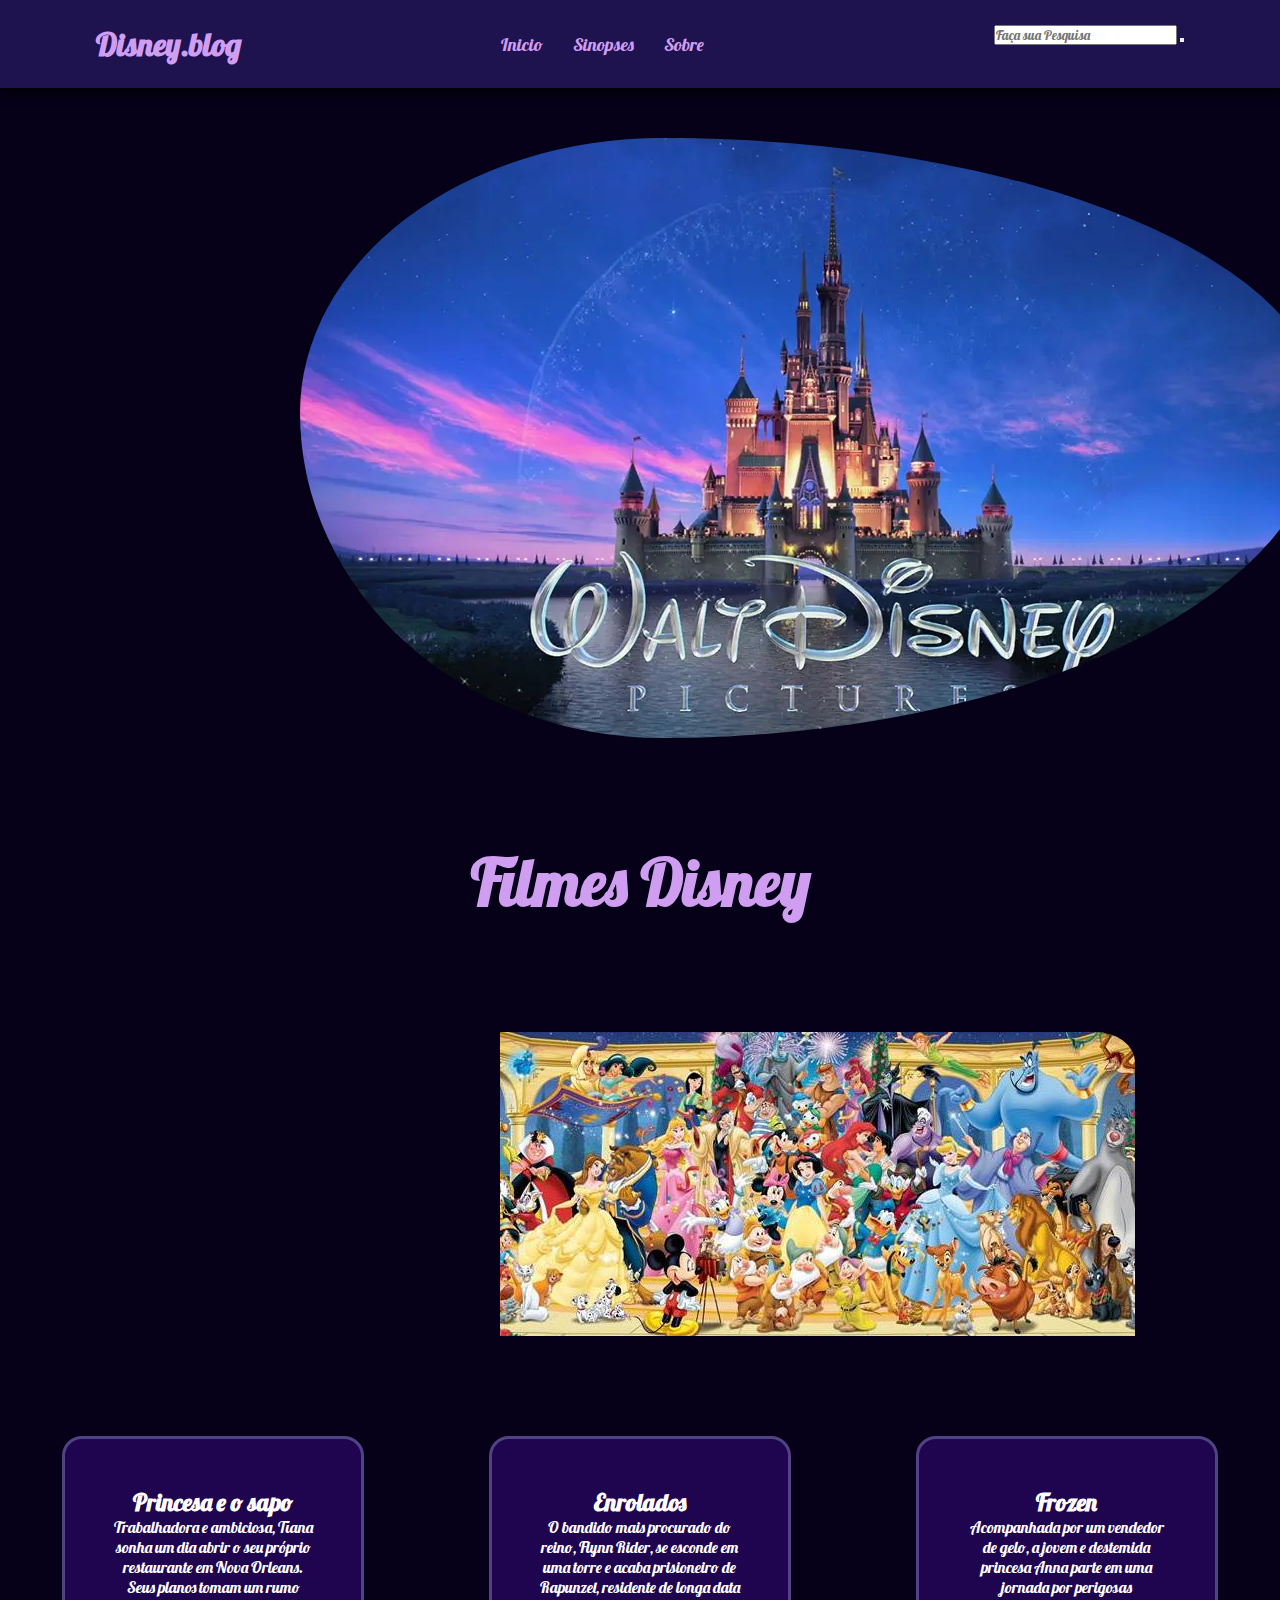
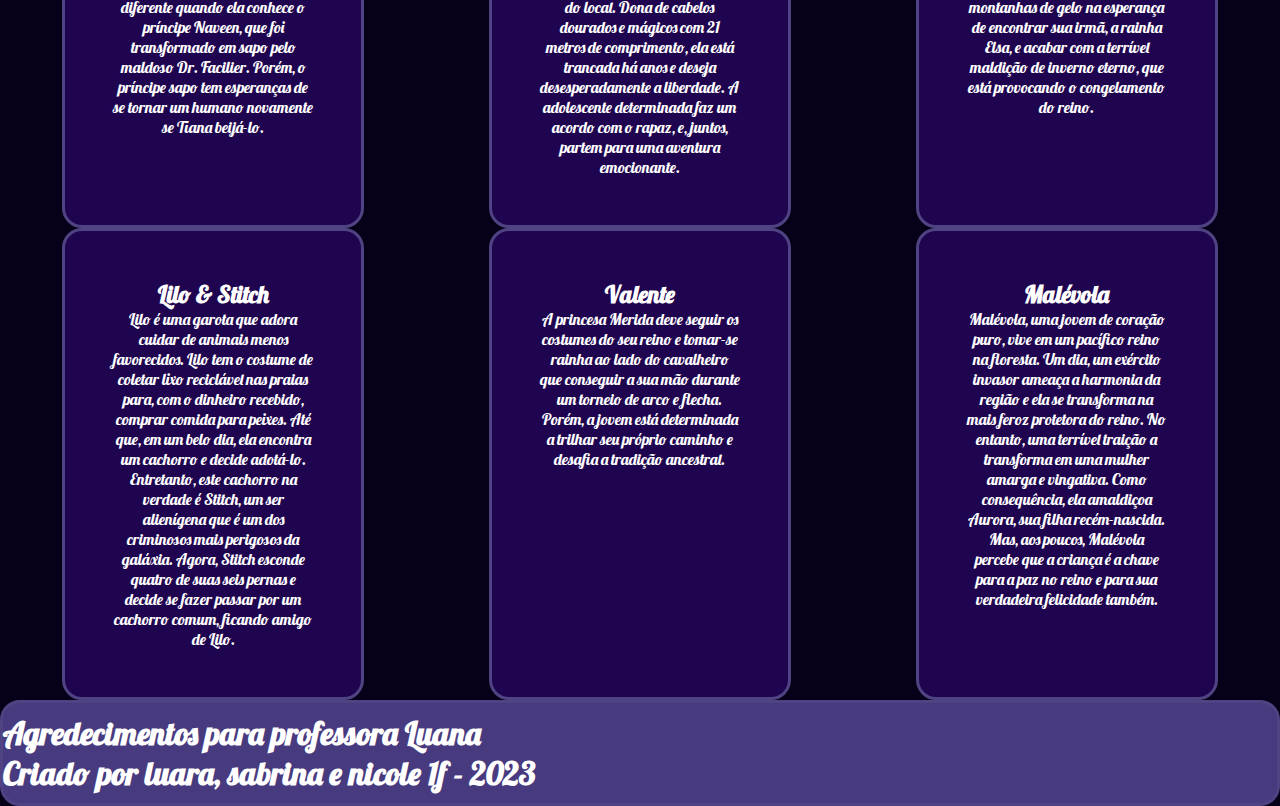
<file: blog/index.html>
<!DOCTYPE html>
<html lang="pt-br">
<head>
    <meta charset="UTF-8">
    <meta http-equiv="X-UA-Compatible" content="IE=edge">
    <meta name="viewport" content="width=device-width, initial-scale=1.0">
    <title>Blog disney</title>
    <link rel="stylesheet" href="style.css">
</head>
<body>
    <header>
        <nav class="nav-bar">
            <div class="logo">
                <h1>Disney.blog</h1>
            </div>
            <div class="nav-list">
                <ul>
                    <li class="nav-itens">
                        <a href="#" class="nav-lin">Inicio</a>
                    </li>
                    <li class="nav-itens">
                        <a href="#" class="nav-lin">Sinopses</a>
                    </li>
                    <li class="nav-itens">
                        <a href="#" class="nav-lin">Sobre</a>
                     </li>
                </ul>
            </div>
        </div>
        <div class="box-busca">
            <div class="search-box">
                
                <form method="post" action="#">
                    <input type="text" class="search-box-input" name="busca" placeholder="Faça sua Pesquisa">
                    <button class="search-box-button"><i class="search-box-icone icon icon-search"></i></button>
                
                </form>
                
            </div><!-- Search -->
        
        </div><!--Box Busca-->
        </nav>
    </header>
    <main>
        <img src="imagens/dsine.jpg" class="imagem">
    </main>
    <section>
        <h1 class="title"> Filmes Disney</h1>
        <img src="imagens/pers.jpg" class="imagemm">
    </section>

    <section class="container-films">
        <article class="bloco1">
          <h2>Princesa e o sapo</h2>
          <p>Trabalhadora e ambiciosa, Tiana sonha um dia abrir o seu próprio restaurante em Nova Orleans. Seus planos tomam um rumo diferente quando ela conhece o príncipe Naveen, que foi transformado em sapo pelo maldoso Dr. Facilier. Porém, o príncipe sapo tem esperanças de se tornar um humano novamente se Tiana beijá-lo.</p>
        </article>
        <article class="bloco2">
          <h2>Enrolados</h2>
          <p>O bandido mais procurado do reino, Flynn Rider, se esconde em uma torre e acaba prisioneiro de Rapunzel, residente de longa data do local. Dona de cabelos dourados e mágicos com 21 metros de comprimento, ela está trancada há anos e deseja desesperadamente a liberdade. A adolescente determinada faz um acordo com o rapaz, e, juntos, partem para uma aventura emocionante.</p>
        </article>
        <article class="bloco3">
          <h2>Frozen</h2>
          <p>Acompanhada por um vendedor de gelo, a jovem e destemida princesa Anna parte em uma jornada por perigosas montanhas de gelo na esperança de encontrar sua irmã, a rainha Elsa, e acabar com a terrível maldição de inverno eterno, que está provocando o congelamento do reino.</p>
        </article>
      </section>
      <section class="container-films2">
        <article class="bloco4"> 
          <h2>Lilo & Stitch</h2>
          <p>Lilo é uma garota que adora cuidar de animais menos favorecidos. Lilo tem o costume de coletar lixo reciclável nas praias para, com o dinheiro recebido, comprar comida para peixes. Até que, em um belo dia, ela encontra um cachorro e decide adotá-lo. Entretanto, este cachorro na verdade é Stitch, um ser alienígena que é um dos criminosos mais perigosos da galáxia. Agora, Stitch esconde quatro de suas seis pernas e decide se fazer passar por um cachorro comum, ficando amigo de Lilo.
      </p>
        </article>
        <article class="bloco5">
          <h2>Valente</h2>
          <p>A princesa Merida deve seguir os costumes do seu reino e tomar-se rainha ao lado do cavalheiro que conseguir a sua mão durante um torneio de arco e flecha. Porém, a jovem está determinada a trilhar seu próprio caminho e desafia a tradição ancestral.</p>
        </article>
        <article class="bloco6">
          <h2>Malévola</h2>
          <p>Malévola, uma jovem de coração puro, vive em um pacífico reino na floresta. Um dia, um exército invasor ameaça a harmonia da região e ela se transforma na mais feroz protetora do reino. No entanto, uma terrível traição a transforma em uma mulher amarga e vingativa. Como consequência, ela amaldiçoa Aurora, sua filha recém-nascida. Mas, aos poucos, Malévola percebe que a criança é a chave para a paz no reino e para sua verdadeira felicidade também.</p>
        </article>
      </section>
      <footer class="footer"><h1>Agredecimentos para professora Luana <br>Criado por luara, sabrina e nicole 1f - 2023<h1></footer>
</body>
</html>
</file>
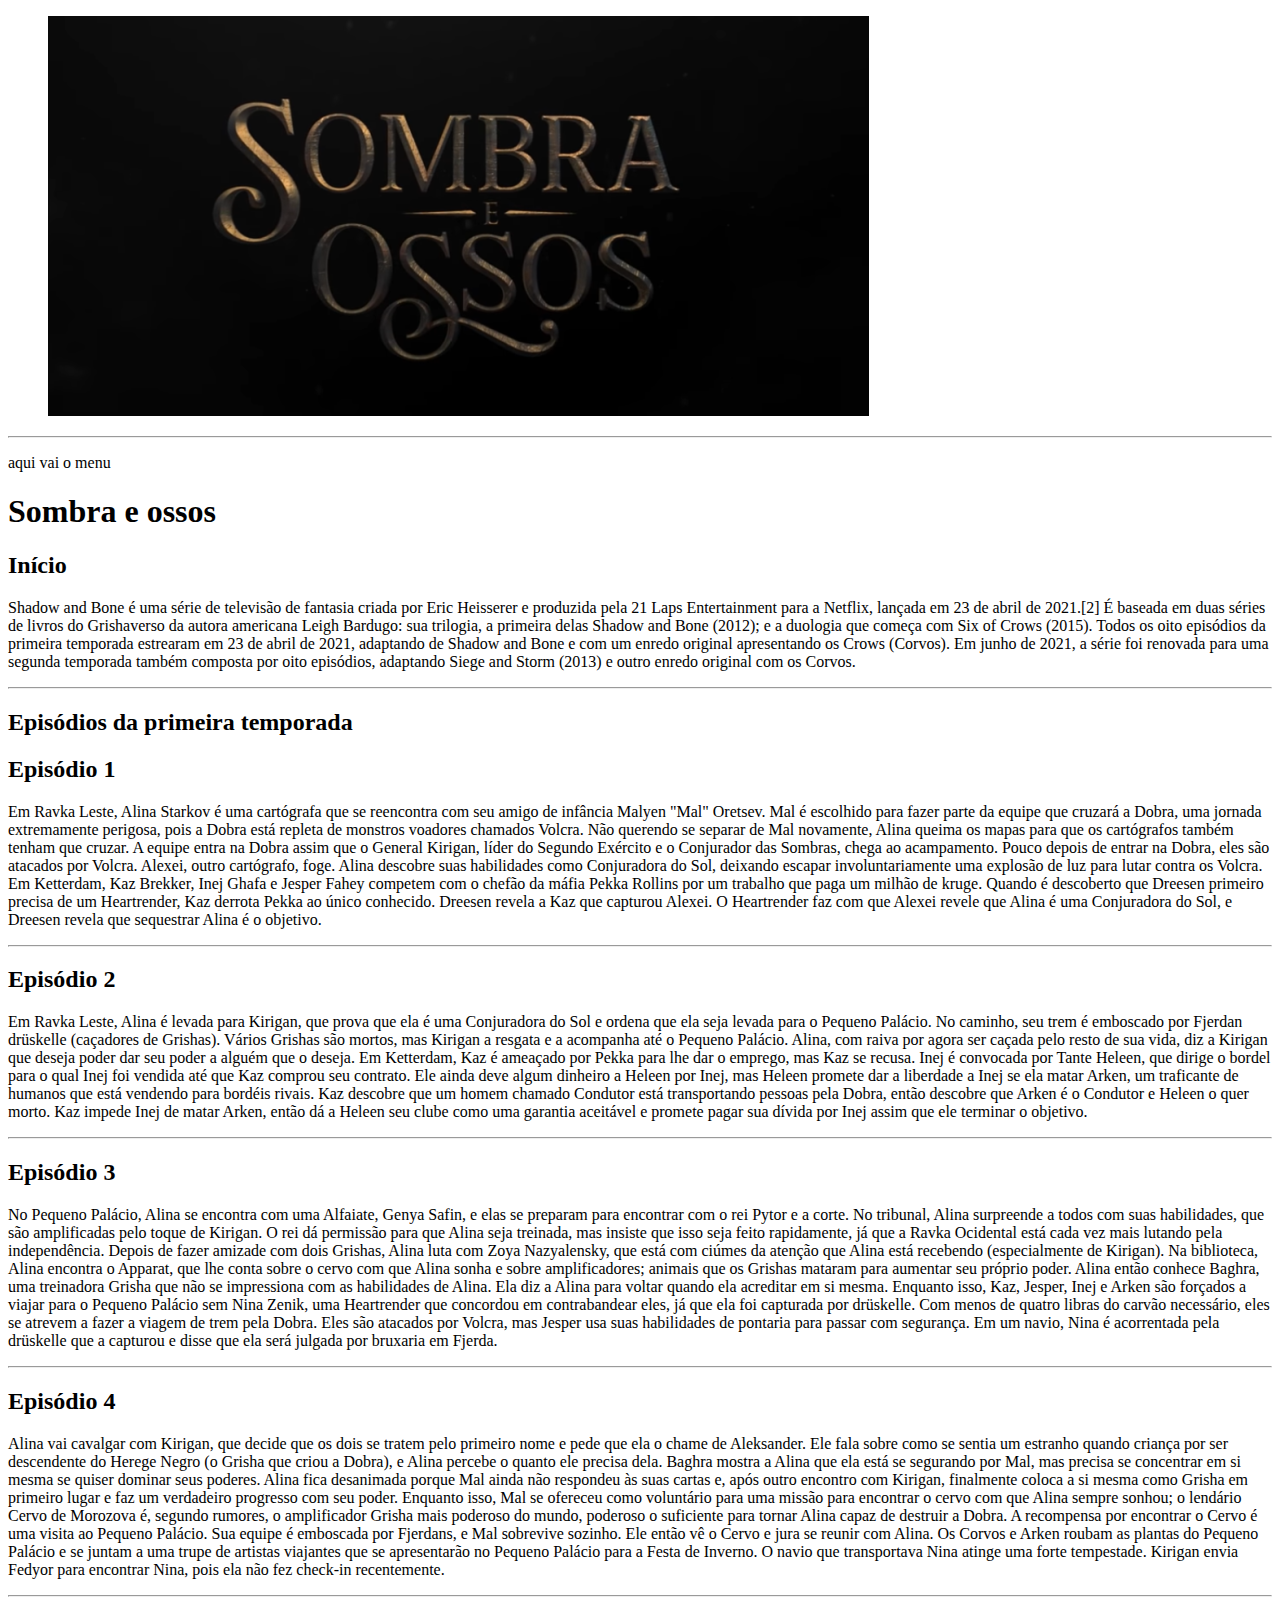
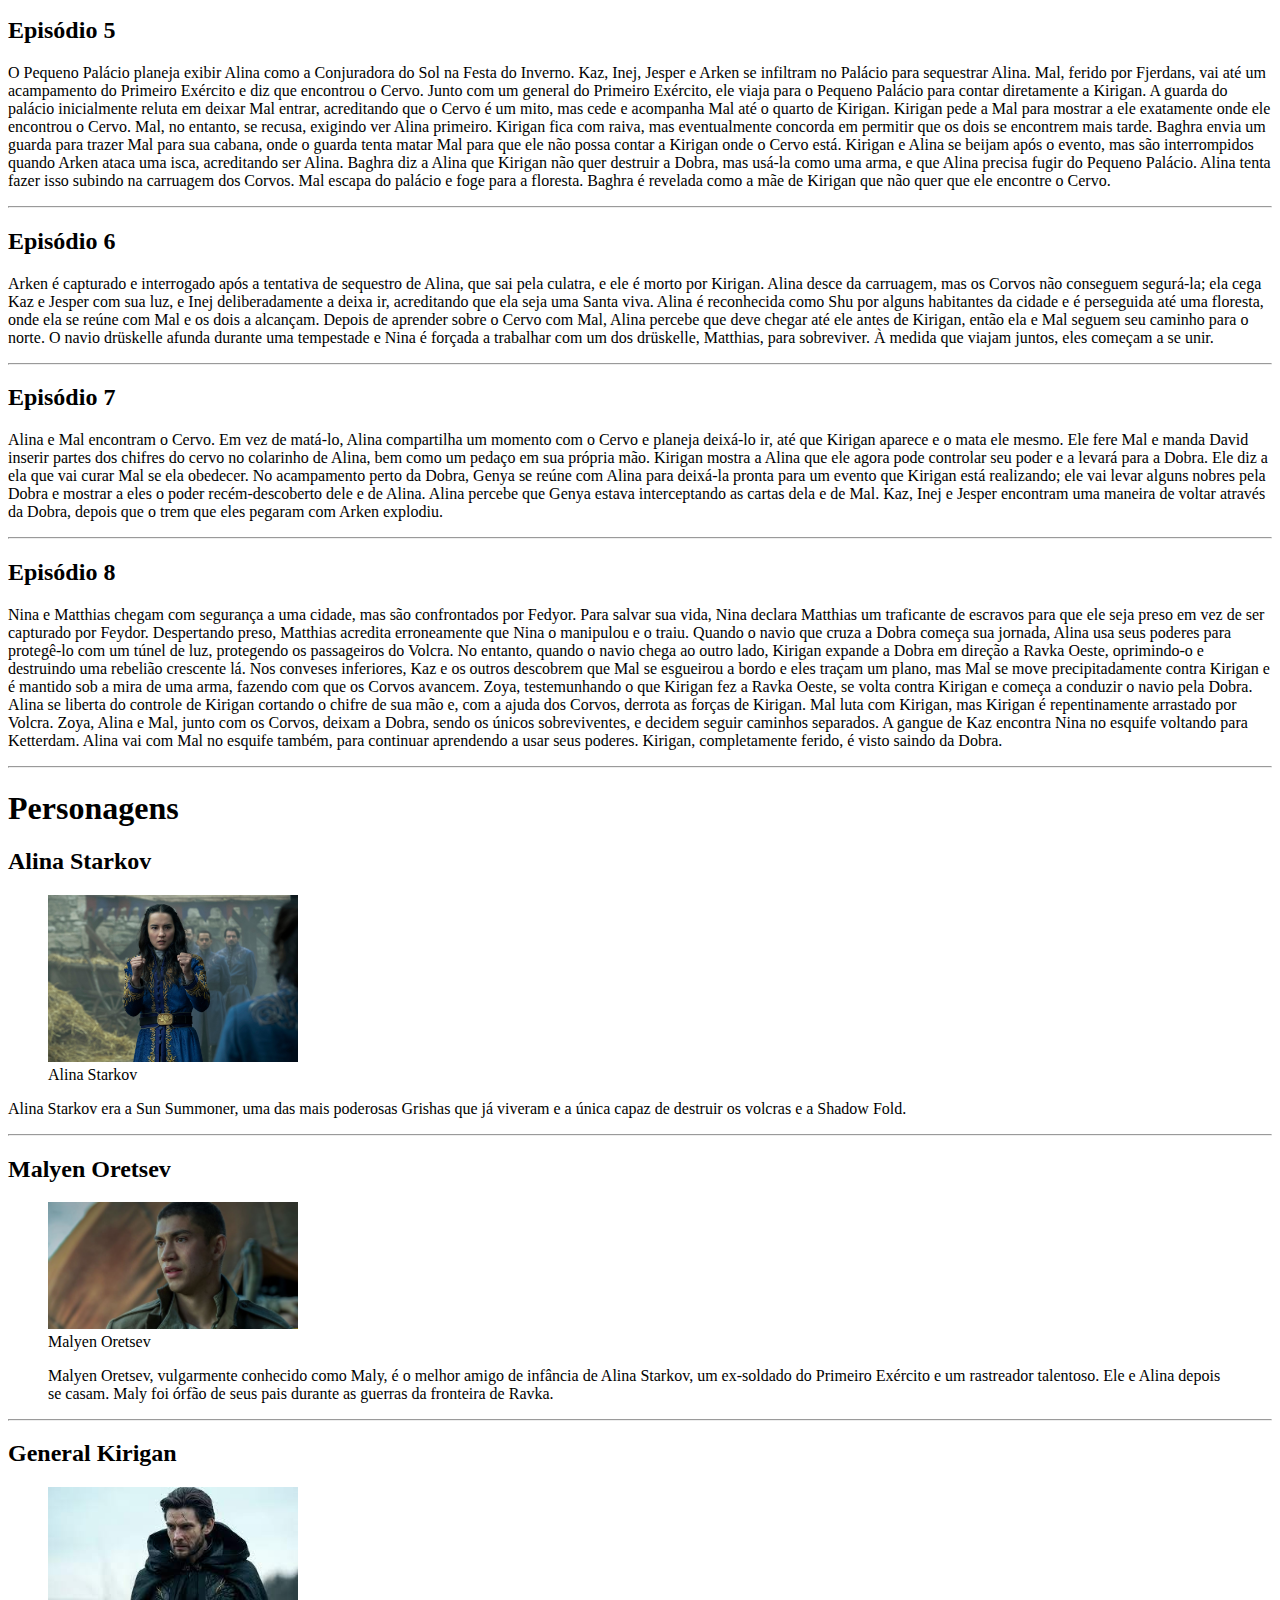
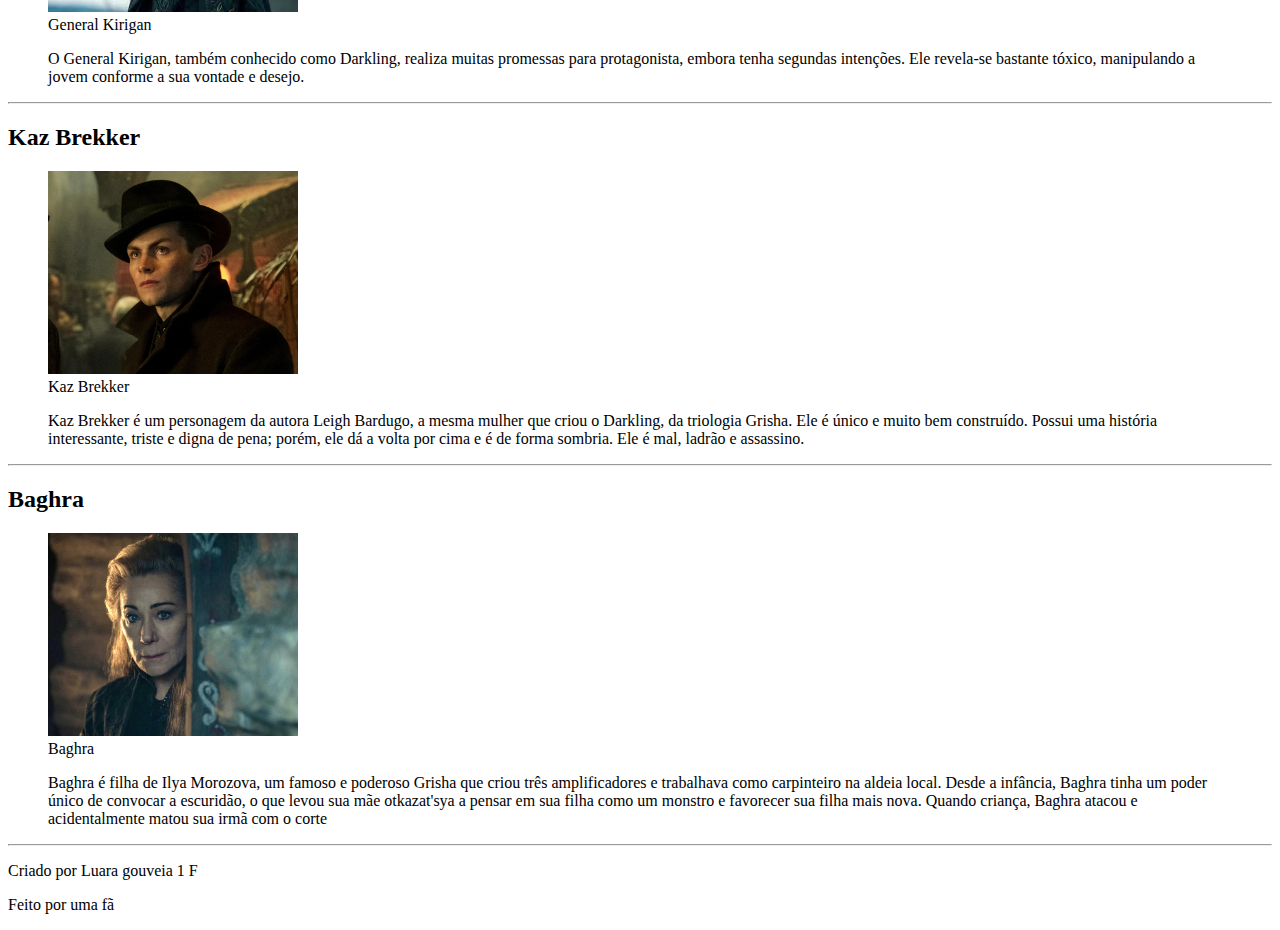
<file: site_sombra_e_ossos/index.html>
<!DOCTYPE html>
<html lang="pt-br">
<head>
    <meta charset="UTF-8">
    <meta http-equiv="X-UA-Compatible" content="IE=edge">
    <meta name="viewport" content="width=device-width, initial-scale=1.0">
    <title>Sombra e Ossos</title>
</head>
<body>
    <header>
        <figure>
            <img src="images/logotipo_sombraeossos.png" alt="logotipo">
        </figure>
        <hr>
    </header>
    <nav>
        <p>aqui vai o menu</p>

    </nav>
    <main>
        <h1>Sombra e ossos</h1>
        <article>
            <h2>Início</h2>
            <p>Shadow and Bone é uma série de televisão de fantasia criada por Eric Heisserer e produzida pela 21 Laps Entertainment para a Netflix, lançada em 23 de abril de 2021.[2] É baseada em duas séries de livros do Grishaverso da autora americana Leigh Bardugo: sua trilogia, a primeira delas Shadow and Bone (2012); e a duologia que começa com Six of Crows (2015). Todos os oito episódios da primeira temporada estrearam em 23 de abril de 2021, adaptando de Shadow and Bone e com um enredo original apresentando os Crows (Corvos). Em junho de 2021, a série foi renovada para uma segunda temporada também composta por oito episódios, adaptando Siege and Storm (2013) e outro enredo original com os Corvos.</p>
            <hr>
            <h2>Episódios da primeira temporada</h2>
            <section>
                <h2>Episódio 1</h2>
                <p>Em Ravka Leste, Alina Starkov é uma cartógrafa que se reencontra com seu amigo de infância Malyen "Mal" Oretsev. Mal é escolhido para fazer parte da equipe que cruzará a Dobra, uma jornada extremamente perigosa, pois a Dobra está repleta de monstros voadores chamados Volcra. Não querendo se separar de Mal novamente, Alina queima os mapas para que os cartógrafos também tenham que cruzar. A equipe entra na Dobra assim que o General Kirigan, líder do Segundo Exército e o Conjurador das Sombras, chega ao acampamento. Pouco depois de entrar na Dobra, eles são atacados por Volcra. Alexei, outro cartógrafo, foge. Alina descobre suas habilidades como Conjuradora do Sol, deixando escapar involuntariamente uma explosão de luz para lutar contra os Volcra. Em Ketterdam, Kaz Brekker, Inej Ghafa e Jesper Fahey competem com o chefão da máfia Pekka Rollins por um trabalho que paga um milhão de kruge. Quando é descoberto que Dreesen primeiro precisa de um Heartrender, Kaz derrota Pekka ao único conhecido. Dreesen revela a Kaz que capturou Alexei. O Heartrender faz com que Alexei revele que Alina é uma Conjuradora do Sol, e Dreesen revela que sequestrar Alina é o objetivo. </p>
            </section>
            <hr>
            <section>
                <h2>Episódio 2</h2>
                <p>Em Ravka Leste, Alina é levada para Kirigan, que prova que ela é uma Conjuradora do Sol e ordena que ela seja levada para o Pequeno Palácio. No caminho, seu trem é emboscado por Fjerdan drüskelle (caçadores de Grishas). Vários Grishas são mortos, mas Kirigan a resgata e a acompanha até o Pequeno Palácio. Alina, com raiva por agora ser caçada pelo resto de sua vida, diz a Kirigan que deseja poder dar seu poder a alguém que o deseja. Em Ketterdam, Kaz é ameaçado por Pekka para lhe dar o emprego, mas Kaz se recusa. Inej é convocada por Tante Heleen, que dirige o bordel para o qual Inej foi vendida até que Kaz comprou seu contrato. Ele ainda deve algum dinheiro a Heleen por Inej, mas Heleen promete dar a liberdade a Inej se ela matar Arken, um traficante de humanos que está vendendo para bordéis rivais. Kaz descobre que um homem chamado Condutor está transportando pessoas pela Dobra, então descobre que Arken é o Condutor e Heleen o quer morto. Kaz impede Inej de matar Arken, então dá a Heleen seu clube como uma garantia aceitável e promete pagar sua dívida por Inej assim que ele terminar o objetivo. </p>
            </section>
            <hr>
            <section>
                <h2>Episódio 3</h2>
                <p>No Pequeno Palácio, Alina se encontra com uma Alfaiate, Genya Safin, e elas se preparam para encontrar com o rei Pytor e a corte. No tribunal, Alina surpreende a todos com suas habilidades, que são amplificadas pelo toque de Kirigan. O rei dá permissão para que Alina seja treinada, mas insiste que isso seja feito rapidamente, já que a Ravka Ocidental está cada vez mais lutando pela independência. Depois de fazer amizade com dois Grishas, ​​Alina luta com Zoya Nazyalensky, que está com ciúmes da atenção que Alina está recebendo (especialmente de Kirigan). Na biblioteca, Alina encontra o Apparat, que lhe conta sobre o cervo com que Alina sonha e sobre amplificadores; animais que os Grishas mataram para aumentar seu próprio poder. Alina então conhece Baghra, uma treinadora Grisha que não se impressiona com as habilidades de Alina. Ela diz a Alina para voltar quando ela acreditar em si mesma. Enquanto isso, Kaz, Jesper, Inej e Arken são forçados a viajar para o Pequeno Palácio sem Nina Zenik, uma Heartrender que concordou em contrabandear eles, já que ela foi capturada por drüskelle. Com menos de quatro libras do carvão necessário, eles se atrevem a fazer a viagem de trem pela Dobra. Eles são atacados por Volcra, mas Jesper usa suas habilidades de pontaria para passar com segurança. Em um navio, Nina é acorrentada pela drüskelle que a capturou e disse que ela será julgada por bruxaria em Fjerda. </p>
            </section>
            <hr>
            <section>
                <h2>Episódio 4</h2>
                <p>Alina vai cavalgar com Kirigan, que decide que os dois se tratem pelo primeiro nome e pede que ela o chame de Aleksander. Ele fala sobre como se sentia um estranho quando criança por ser descendente do Herege Negro (o Grisha que criou a Dobra), e Alina percebe o quanto ele precisa dela. Baghra mostra a Alina que ela está se segurando por Mal, mas precisa se concentrar em si mesma se quiser dominar seus poderes. Alina fica desanimada porque Mal ainda não respondeu às suas cartas e, após outro encontro com Kirigan, finalmente coloca a si mesma como Grisha em primeiro lugar e faz um verdadeiro progresso com seu poder. Enquanto isso, Mal se ofereceu como voluntário para uma missão para encontrar o cervo com que Alina sempre sonhou; o lendário Cervo de Morozova é, segundo rumores, o amplificador Grisha mais poderoso do mundo, poderoso o suficiente para tornar Alina capaz de destruir a Dobra. A recompensa por encontrar o Cervo é uma visita ao Pequeno Palácio. Sua equipe é emboscada por Fjerdans, e Mal sobrevive sozinho. Ele então vê o Cervo e jura se reunir com Alina. Os Corvos e Arken roubam as plantas do Pequeno Palácio e se juntam a uma trupe de artistas viajantes que se apresentarão no Pequeno Palácio para a Festa de Inverno. O navio que transportava Nina atinge uma forte tempestade. Kirigan envia Fedyor para encontrar Nina, pois ela não fez check-in recentemente. </p>
            </section>
            <hr>
            <section>
                <h2>Episódio 5</h2>
                <p>O Pequeno Palácio planeja exibir Alina como a Conjuradora do Sol na Festa do Inverno. Kaz, Inej, Jesper e Arken se infiltram no Palácio para sequestrar Alina. Mal, ferido por Fjerdans, vai até um acampamento do Primeiro Exército e diz que encontrou o Cervo. Junto com um general do Primeiro Exército, ele viaja para o Pequeno Palácio para contar diretamente a Kirigan. A guarda do palácio inicialmente reluta em deixar Mal entrar, acreditando que o Cervo é um mito, mas cede e acompanha Mal até o quarto de Kirigan. Kirigan pede a Mal para mostrar a ele exatamente onde ele encontrou o Cervo. Mal, no entanto, se recusa, exigindo ver Alina primeiro. Kirigan fica com raiva, mas eventualmente concorda em permitir que os dois se encontrem mais tarde. Baghra envia um guarda para trazer Mal para sua cabana, onde o guarda tenta matar Mal para que ele não possa contar a Kirigan onde o Cervo está. Kirigan e Alina se beijam após o evento, mas são interrompidos quando Arken ataca uma isca, acreditando ser Alina. Baghra diz a Alina que Kirigan não quer destruir a Dobra, mas usá-la como uma arma, e que Alina precisa fugir do Pequeno Palácio. Alina tenta fazer isso subindo na carruagem dos Corvos. Mal escapa do palácio e foge para a floresta. Baghra é revelada como a mãe de Kirigan que não quer que ele encontre o Cervo. </p>
            </section>
            <hr>
            <section>
                <h2>Episódio 6</h2>
                <p>Arken é capturado e interrogado após a tentativa de sequestro de Alina, que sai pela culatra, e ele é morto por Kirigan. Alina desce da carruagem, mas os Corvos não conseguem segurá-la; ela cega Kaz e Jesper com sua luz, e Inej deliberadamente a deixa ir, acreditando que ela seja uma Santa viva. Alina é reconhecida como Shu por alguns habitantes da cidade e é perseguida até uma floresta, onde ela se reúne com Mal e os dois a alcançam. Depois de aprender sobre o Cervo com Mal, Alina percebe que deve chegar até ele antes de Kirigan, então ela e Mal seguem seu caminho para o norte. O navio drüskelle afunda durante uma tempestade e Nina é forçada a trabalhar com um dos drüskelle, Matthias, para sobreviver. À medida que viajam juntos, eles começam a se unir. </p>
            </section>
            <hr>
            <section>
                <h2>Episódio 7</h2>
                <p>Alina e Mal encontram o Cervo. Em vez de matá-lo, Alina compartilha um momento com o Cervo e planeja deixá-lo ir, até que Kirigan aparece e o mata ele mesmo. Ele fere Mal e manda David inserir partes dos chifres do cervo no colarinho de Alina, bem como um pedaço em sua própria mão. Kirigan mostra a Alina que ele agora pode controlar seu poder e a levará para a Dobra. Ele diz a ela que vai curar Mal se ela obedecer. No acampamento perto da Dobra, Genya se reúne com Alina para deixá-la pronta para um evento que Kirigan está realizando; ele vai levar alguns nobres pela Dobra e mostrar a eles o poder recém-descoberto dele e de Alina. Alina percebe que Genya estava interceptando as cartas dela e de Mal. Kaz, Inej e Jesper encontram uma maneira de voltar através da Dobra, depois que o trem que eles pegaram com Arken explodiu. </p>
            </section>
            <hr>
            <section>
                <h2>Episódio 8</h2>
                <p>Nina e Matthias chegam com segurança a uma cidade, mas são confrontados por Fedyor. Para salvar sua vida, Nina declara Matthias um traficante de escravos para que ele seja preso em vez de ser capturado por Feydor. Despertando preso, Matthias acredita erroneamente que Nina o manipulou e o traiu. Quando o navio que cruza a Dobra começa sua jornada, Alina usa seus poderes para protegê-lo com um túnel de luz, protegendo os passageiros do Volcra. No entanto, quando o navio chega ao outro lado, Kirigan expande a Dobra em direção a Ravka Oeste, oprimindo-o e destruindo uma rebelião crescente lá. Nos conveses inferiores, Kaz e os outros descobrem que Mal se esgueirou a bordo e eles traçam um plano, mas Mal se move precipitadamente contra Kirigan e é mantido sob a mira de uma arma, fazendo com que os Corvos avancem. Zoya, testemunhando o que Kirigan fez a Ravka Oeste, se volta contra Kirigan e começa a conduzir o navio pela Dobra. Alina se liberta do controle de Kirigan cortando o chifre de sua mão e, com a ajuda dos Corvos, derrota as forças de Kirigan. Mal luta com Kirigan, mas Kirigan é repentinamente arrastado por Volcra. Zoya, Alina e Mal, junto com os Corvos, deixam a Dobra, sendo os únicos sobreviventes, e decidem seguir caminhos separados. A gangue de Kaz encontra Nina no esquife voltando para Ketterdam. Alina vai com Mal no esquife também, para continuar aprendendo a usar seus poderes. Kirigan, completamente ferido, é visto saindo da Dobra. </p>
            </section>
            <hr>
            <h1>Personagens</h1>
            <h2>Alina Starkov</h2>
            <figure>
                <img src="images/Alina_starkov.jpg" alt="foto" width="250">
                <figcaption>Alina Starkov</figcaption>
            </figure>
            <p>Alina Starkov era a Sun Summoner, uma das mais poderosas Grishas que já viveram e a única capaz de destruir os volcras e a Shadow Fold.</p>
            <hr>
            <h2>Malyen Oretsev</h2>
            <figure>
                <img src="images/malyen.jpg" alt="foto" width="250">
                <figcaption>Malyen Oretsev</figcaption>
                <p>Malyen Oretsev, vulgarmente conhecido como Maly, é o melhor amigo de infância de Alina Starkov, um ex-soldado do Primeiro Exército e um rastreador talentoso. Ele e Alina depois se casam. Maly foi órfão de seus pais durante as guerras da fronteira de Ravka.</p>
                
            </figure>
            <hr>
            <h2>General Kirigan</h2>
            <figure>
                <img src="images/general_kirigan.jpg" alt="foto" width="250">
                <figcaption>General Kirigan</figcaption>
                <p>O General Kirigan, também conhecido como Darkling, realiza muitas promessas para protagonista, embora tenha segundas intenções. Ele revela-se bastante tóxico, manipulando a jovem conforme a sua vontade e desejo.</p>

            </figure>
            <hr>
            <h2>Kaz Brekker</h2>
            <figure>
                <img src="images/kaz_brekker.png" alt="foto" width="250">
                <figcaption>Kaz Brekker</figcaption>
                <p>Kaz Brekker é um personagem da autora Leigh Bardugo, a mesma mulher que criou o Darkling, da triologia Grisha. Ele é único e muito bem construído. Possui uma história interessante, triste e digna de pena; porém, ele dá a volta por cima e é de forma sombria. Ele é mal, ladrão e assassino.</p>

            </figure>
                <hr>
                <h2>Baghra</h2>
                <figure>
                    <img src="images/baghra.png" alt="foto" width="250">
                    <figcaption>Baghra</figcaption>
                    <p>Baghra é filha de Ilya Morozova, um famoso e poderoso Grisha que criou três amplificadores e trabalhava como carpinteiro na aldeia local. Desde a infância, Baghra tinha um poder único de convocar a escuridão, o que levou sua mãe otkazat'sya a pensar em sua filha como um monstro e favorecer sua filha mais nova. Quando criança, Baghra atacou e acidentalmente matou sua irmã com o corte </p>

                </figure>
                <hr>

        </article>
    </main>
    <footer>
        <p>Criado por Luara gouveia 1 F</p>
        <p>Feito por uma fã </p>
        
    </footer>
    
</body>
</html>
</file>
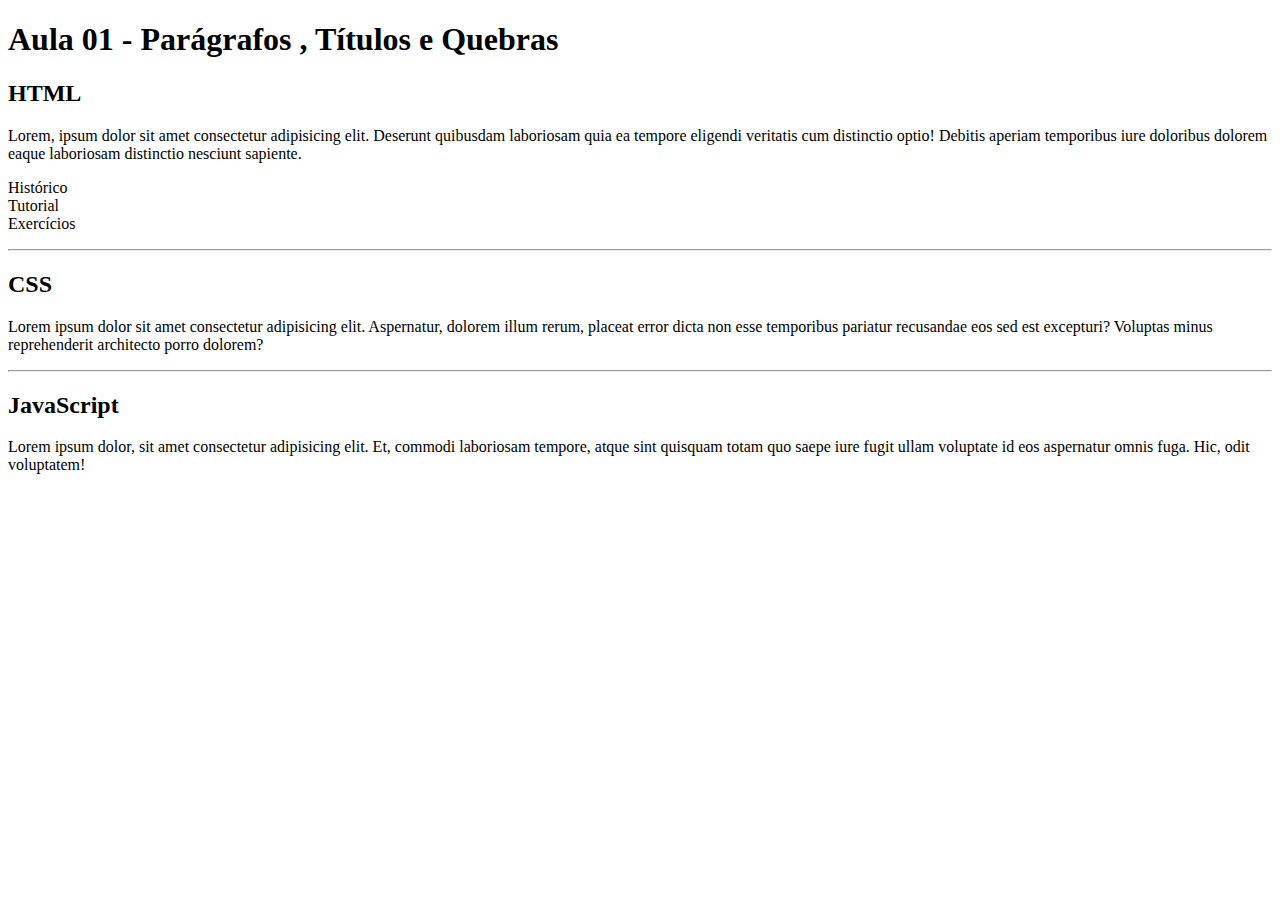
<file: aulas_iw/aula01/index.html>
<!DOCTYPE html>
<html lang="pt-br">
  <head>
    <meta charset="UTF-8">
    <meta http-equiv="X-UA-Compatible" content="IE=edge">
    <meta name="viewport" content="width=device-width, initial-scale=1.0">
    <title>Aula 01</title>
  </head>
  <body> 
     <h1>Aula 01 - Parágrafos , Títulos e Quebras</h1>
     <h2>HTML</h2>
     <p>Lorem, ipsum dolor sit amet consectetur adipisicing elit. Deserunt quibusdam laboriosam quia ea tempore eligendi veritatis cum distinctio optio! Debitis aperiam temporibus iure doloribus dolorem eaque laboriosam distinctio nesciunt sapiente.</p>
     <p>Histórico<br>Tutorial<br>Exercícios</p>
     <hr>
     <h2>CSS</h2>
     <p>Lorem ipsum dolor sit amet consectetur adipisicing elit. Aspernatur, dolorem illum rerum, placeat error dicta non esse temporibus pariatur recusandae eos sed est excepturi? Voluptas minus reprehenderit architecto porro dolorem?</p>
    <hr>
     <h2>JavaScript</h2>
     <p>Lorem ipsum dolor, sit amet consectetur adipisicing elit. Et, commodi laboriosam tempore, atque sint quisquam totam quo saepe iure fugit ullam voluptate id eos aspernatur omnis fuga. Hic, odit voluptatem!</p>
    

  </body>
</html>
</file>
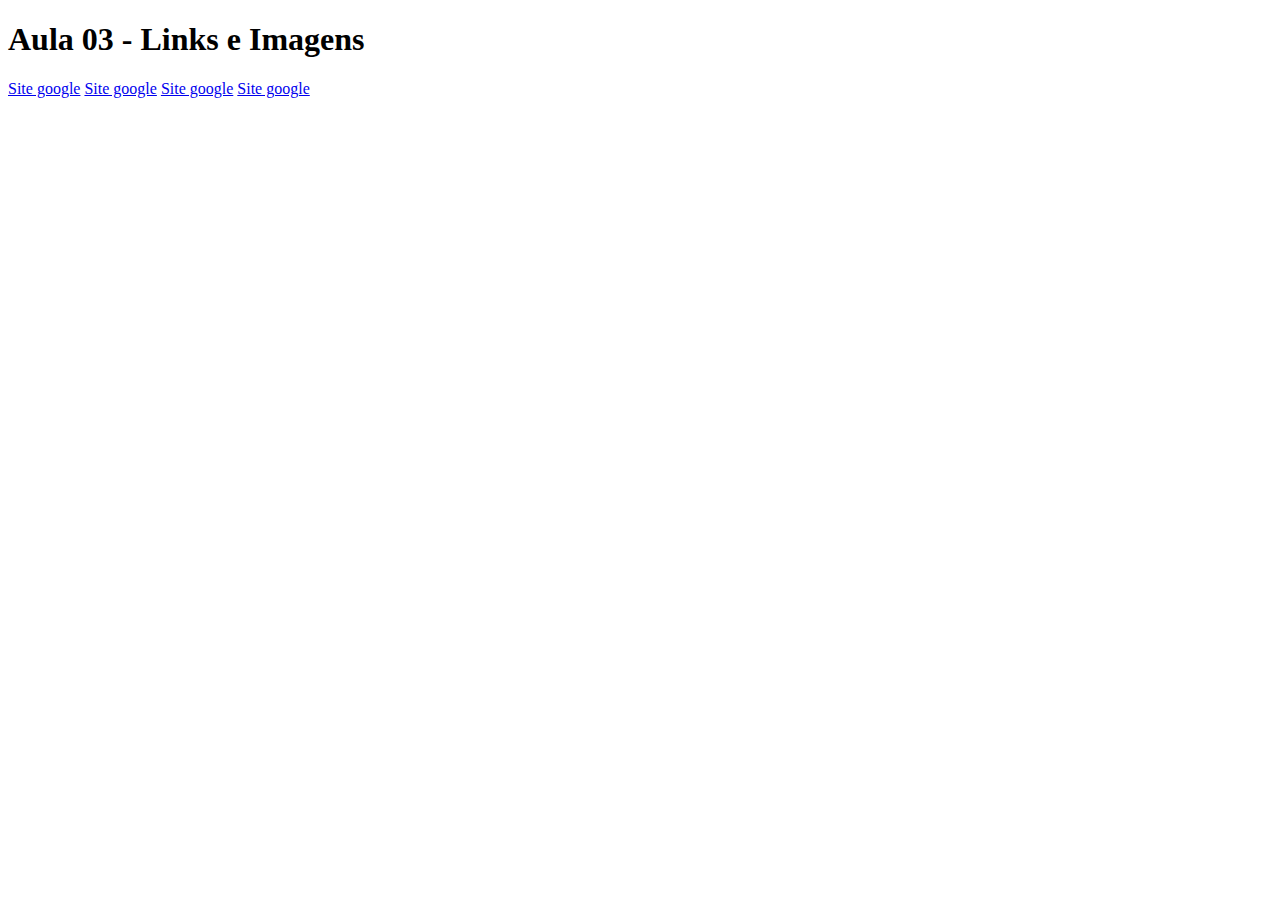
<file: aulas_iw/aula03/index.html>
<!DOCTYPE html>
<html lang="pt-br">
<head>
    <meta charset="UTF-8">
    <meta http-equiv="X-UA-Compatible" content="IE=edge">
    <meta name="viewport" content="width=device-width, initial-scale=1.0">
    <title>Aula 03</title>
</head>
<body>
    <h1>Aula 03 - Links e Imagens</h1>
    
    <a href="https://www.google.com/"    target="_blank">Site google</a>
    <a href="https://www.google.com/"    target="_parent">Site google</a>
    <a href="https://www.google.com/"    target="_self">Site google</a>
    <a href="https://www.google.com/"    target="_top">Site google</a>



</body>
</html>
</file>
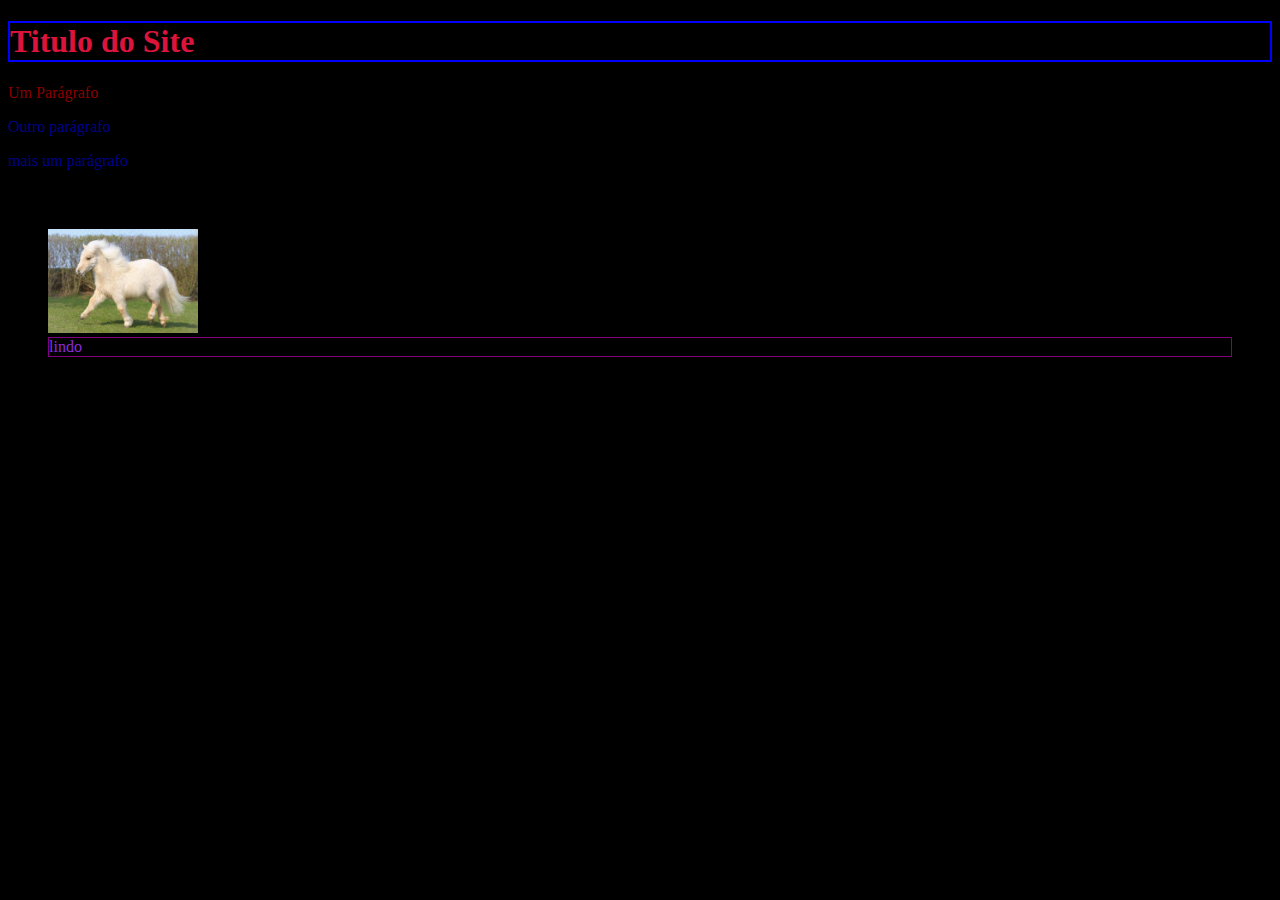
<file: aulas_iw/aula06/index.html>
<!DOCTYPE html>
<html lang="pt-br">
<head>
    <meta charset="UTF-8">
    <meta http-equiv="X-UA-Compatible" content="IE=edge">
    <meta name="viewport" content="width=device-width, initial-scale=1.0">
    <title>Aula 06</title>
    <link rel="stylesheet" href="css/estilo.css">
</head>
<body>
    <h1 id="titulo">Titulo do Site</h1>
    <p class="a">Um Parágrafo</p>
    <p class="b">Outro parágrafo</p>
    <p class="b">mais um parágrafo</p>
    <h3 id="abc">Titulo</h3>
    <figure>
        <img src="image/Pônei-Shetland-Americano-Branco-Trotando-na-Grama.jpg" alt="foto" width="150">
        <figcaption>lindo</figcaption>

    </figure>
 
</body>
</html>
</file>
<file: blog/style.css>
@import url('https://fonts.googleapis.com/css2?family=Lobster&display=swap');
* {
    padding: 0;
    margin: 0;
    font-family: Lobster, Sans-Serif;
}
header{
    background-color: #1E124F;
    box-shadow: 0px 3px 10px #000000;
}
.nav-bar{
    display: flex;
    justify-content: space-between;
    padding: 1.5rem 6rem;
}
.logo{
    display: flex;
    align-items: center;
}
.logo h1{
    color: rgb(208, 158, 241);
}
.nav-list{
    display: flex;
    align-items: center;
   
}  
.nav-list ul{
    display: flex;
    justify-content: center;
    list-style: none;
}
.nav-item{
    margin: 0px 15px;
}
.nav-lin{
    text-decoration: none;
    font-size: 1.15rem;
    color: rgb(208, 158, 241);
    font-weight: 400;
    padding-right: 30px;
}
.login-button button{
    border: none;
    background-color: rgb(208, 158, 241);
    padding: 10px 15px;
    border-radius: 5px;
}
  
.login-button button a {
    text-decoration: none;
    color: rgb(208, 158, 241);
    font-weight: 500;
}
body{
    background-color: #060118;
}
.imagem{
    max-width: 7000px;
    padding-left: 300px;
    padding-top: 50px;
    border-radius: 50%;
}
.title{
    font-size: 4em;
    color: rgb(208, 158, 241);
    text-align: center;
    margin: 100px;
}
.container-films{
    display: flex;
    justify-content: space-around;
    color: #ffff;
    align-content: space-around;
    row-gap: 20px
  }
  .bloco1{
    background-color: #1F054F;
    max-width: 200px;
    padding: 3em;
    text-align: center;
    border-radius: 20px;
    border-style: solid;
    border-color: #504383;
    
  }
  .bloco2{
    background-color: #1F054F;
    max-width: 200px;
    padding: 3em;
    text-align: center;
    border-radius: 20px;
    border-style: solid;
    border-color: #504383;
  }
  .bloco3{
    background-color: #1F054F;
    max-width: 200px;
    padding: 3em;
    text-align: center;
    border-radius: 20px;
    border-style: solid;
    border-color: #504383;
  }
  .container-films2{
    display: flex;
    justify-content: space-around;
    color: #ffff;
    align-content: space-around;
  }
  .bloco4{
    background-color: #1F054F;
    max-width: 200px;
    padding: 3em;
    text-align: center;
    border-radius: 20px;
    border-style: solid;
    border-color: #504383;
  }
  .bloco5{
    background-color: #1F054F;
    max-width: 200px;
    padding: 3em;
    text-align: center;
    border-radius: 20px;
    border-style: solid;
    border-color: #504383;
  }
  .bloco6{
    background-color: #1F054F;
    max-width: 200px;
    padding: 3em;
    text-align: center;
    border-radius: 20px;
    border-style: solid;
    border-color: #504383;
  }
  .imagemm{
    display: flex;
    max-width: 7000px;
    padding-left: 500px;
    padding-top: 10px;
    padding-bottom: 100px;
    align-items: center;
    border-radius: 40px;
  }
  .footer{
    display: flex;
    background-color: #473a7e;
    align-items: center;
    color: #ffff;
    height: 100px;
    border-radius: 20px;
    border-style: solid;
    border-color: #504383;
    padding-right: 10px;
  }
</file>
<file: aulas_iw/aula06/css/estilo.css>
body{
    background-color: black;
    

}


p{
    color: purple;
}

.a{
    color: darkred;
}

.b{
    color: darkblue;
}

#titulo{
    color: crimson;
    border: 2px solid blue;
    
}

#abc{

    text-align: center;
}

figcaption{
    color: blueviolet;
    border: 1px solid purple;
}
</file>
